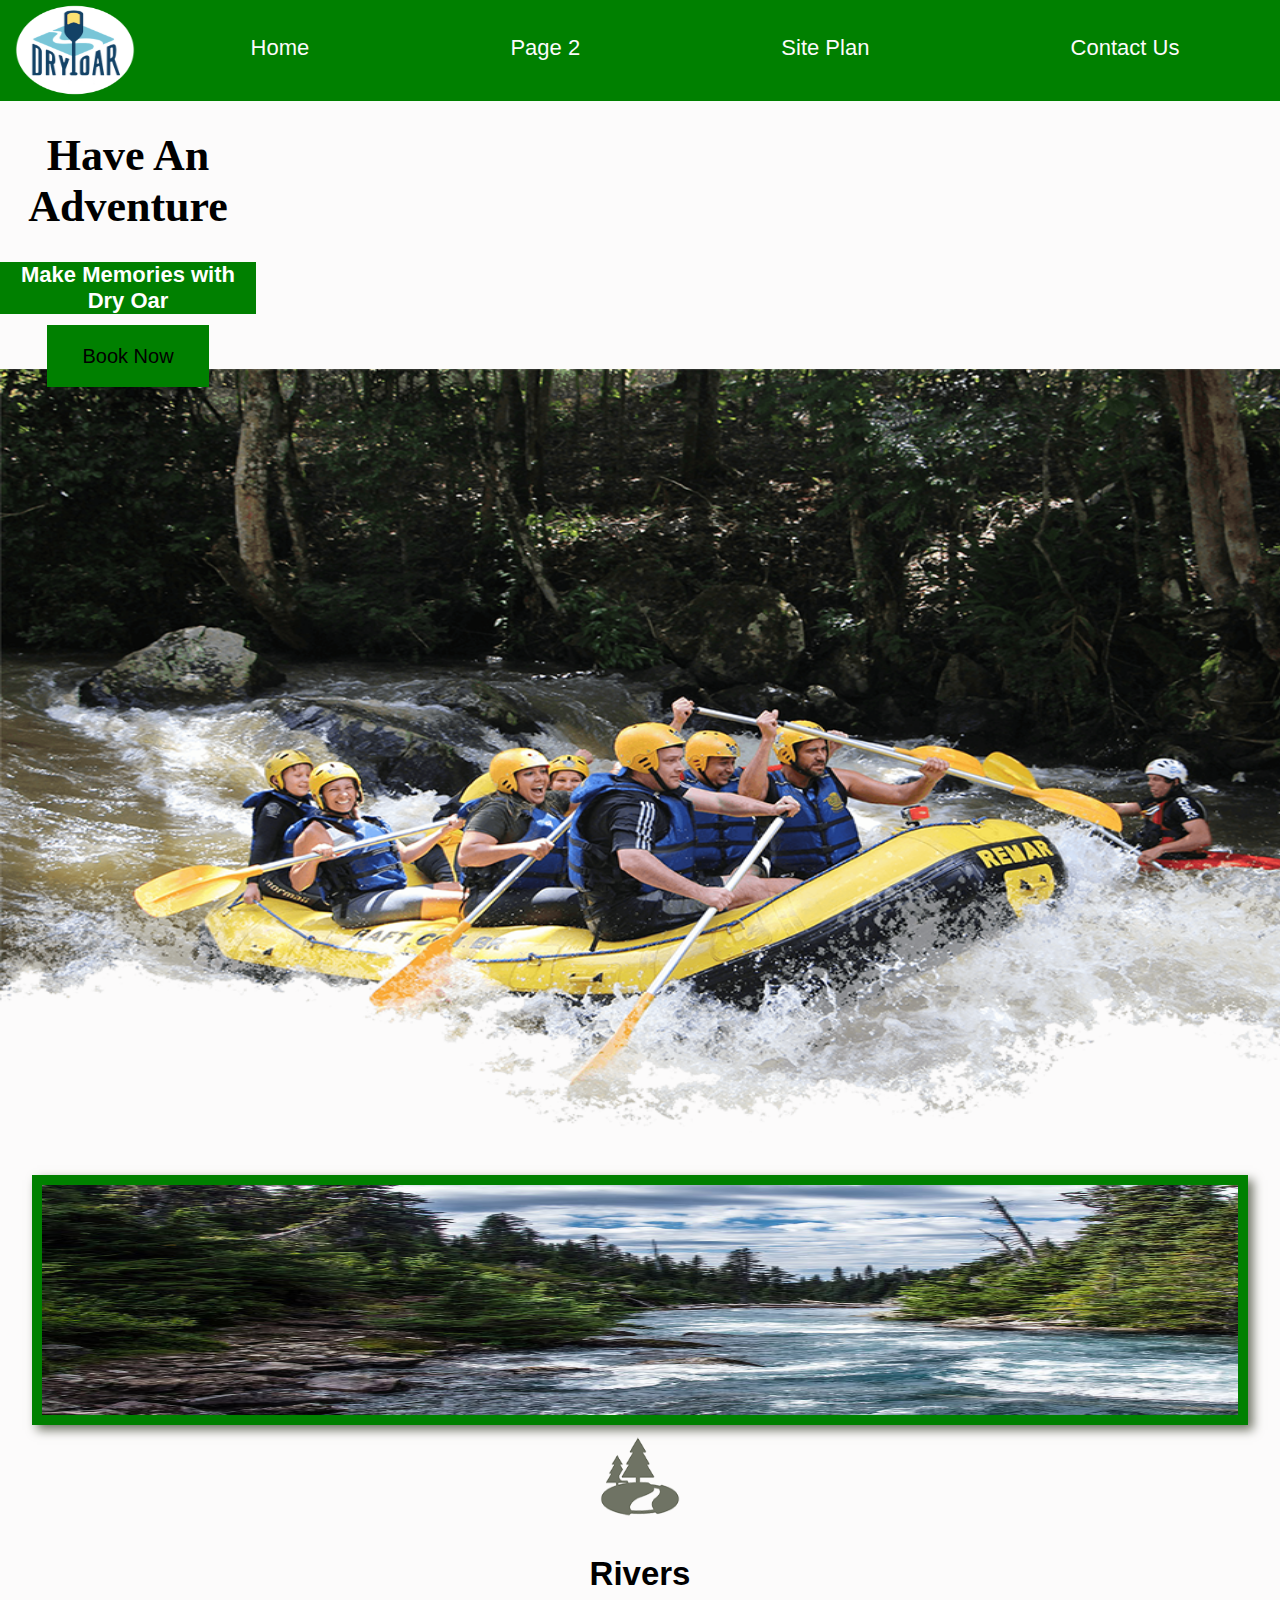
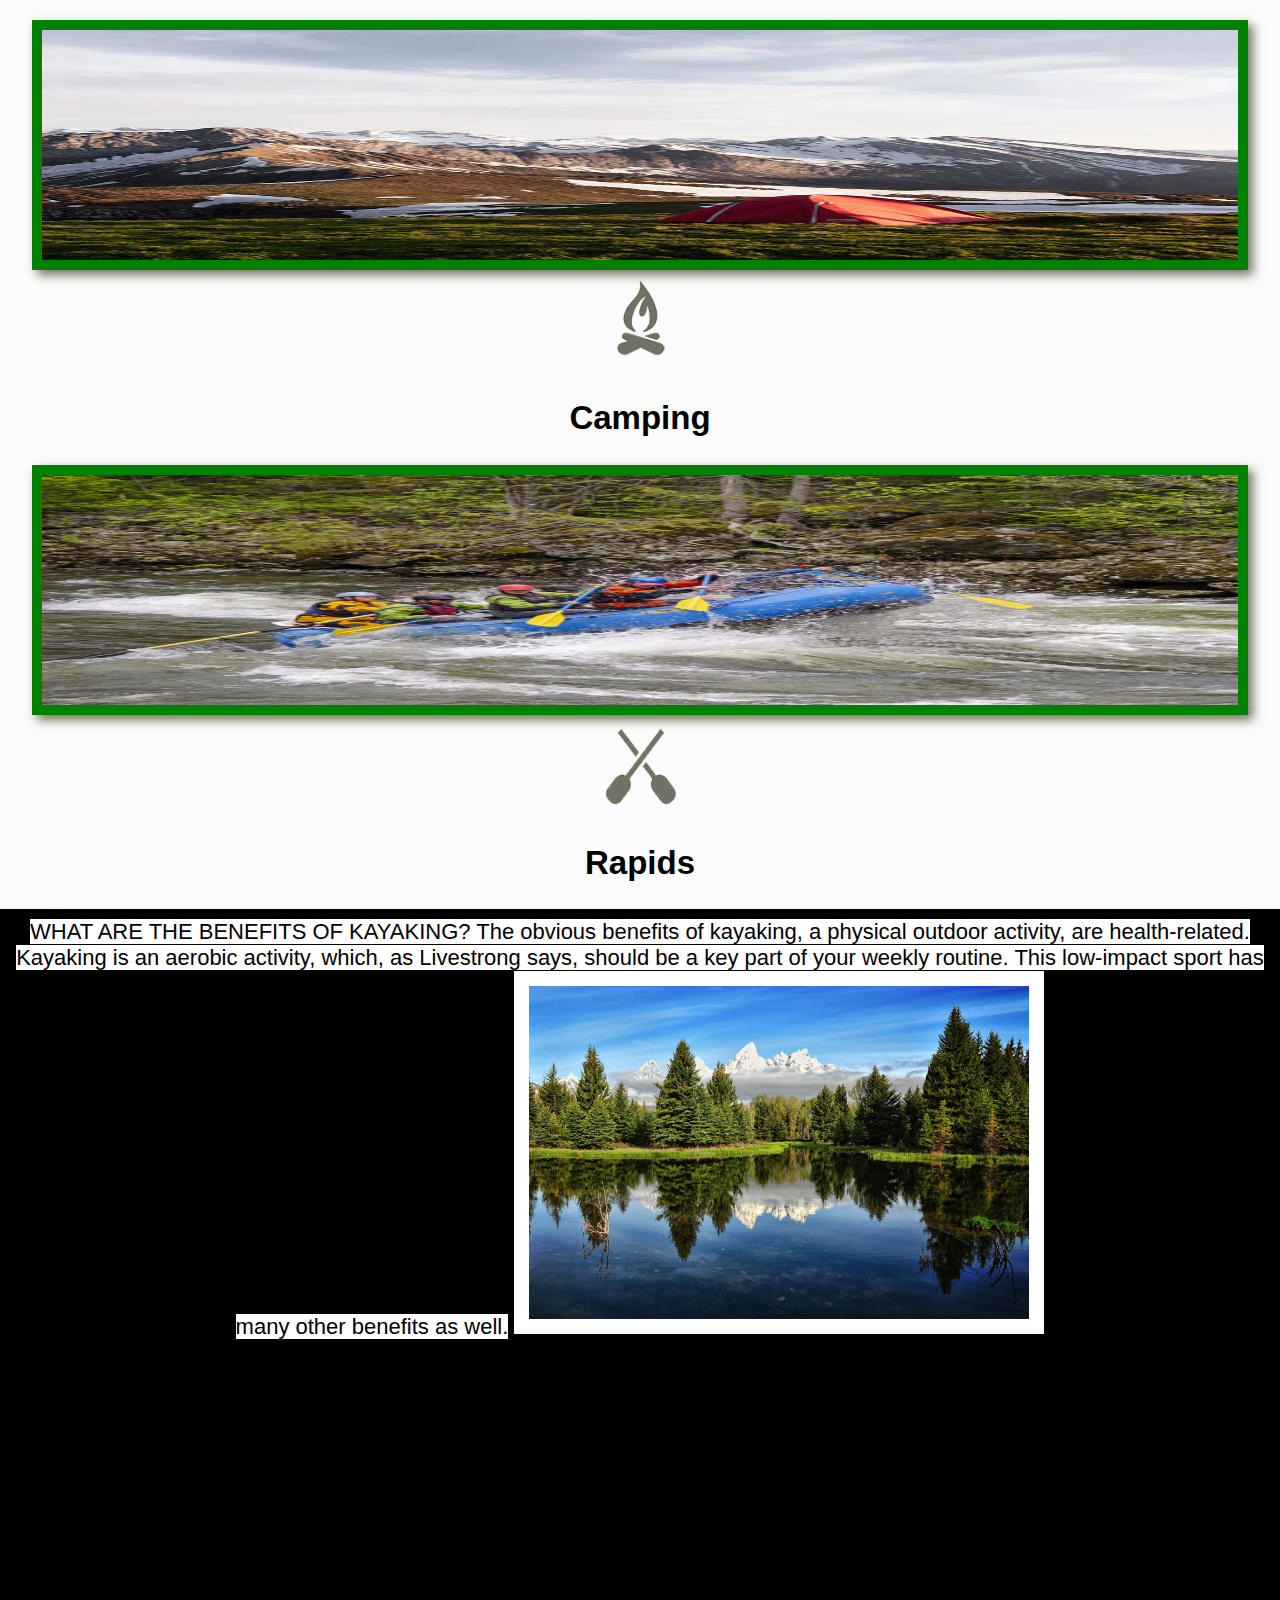
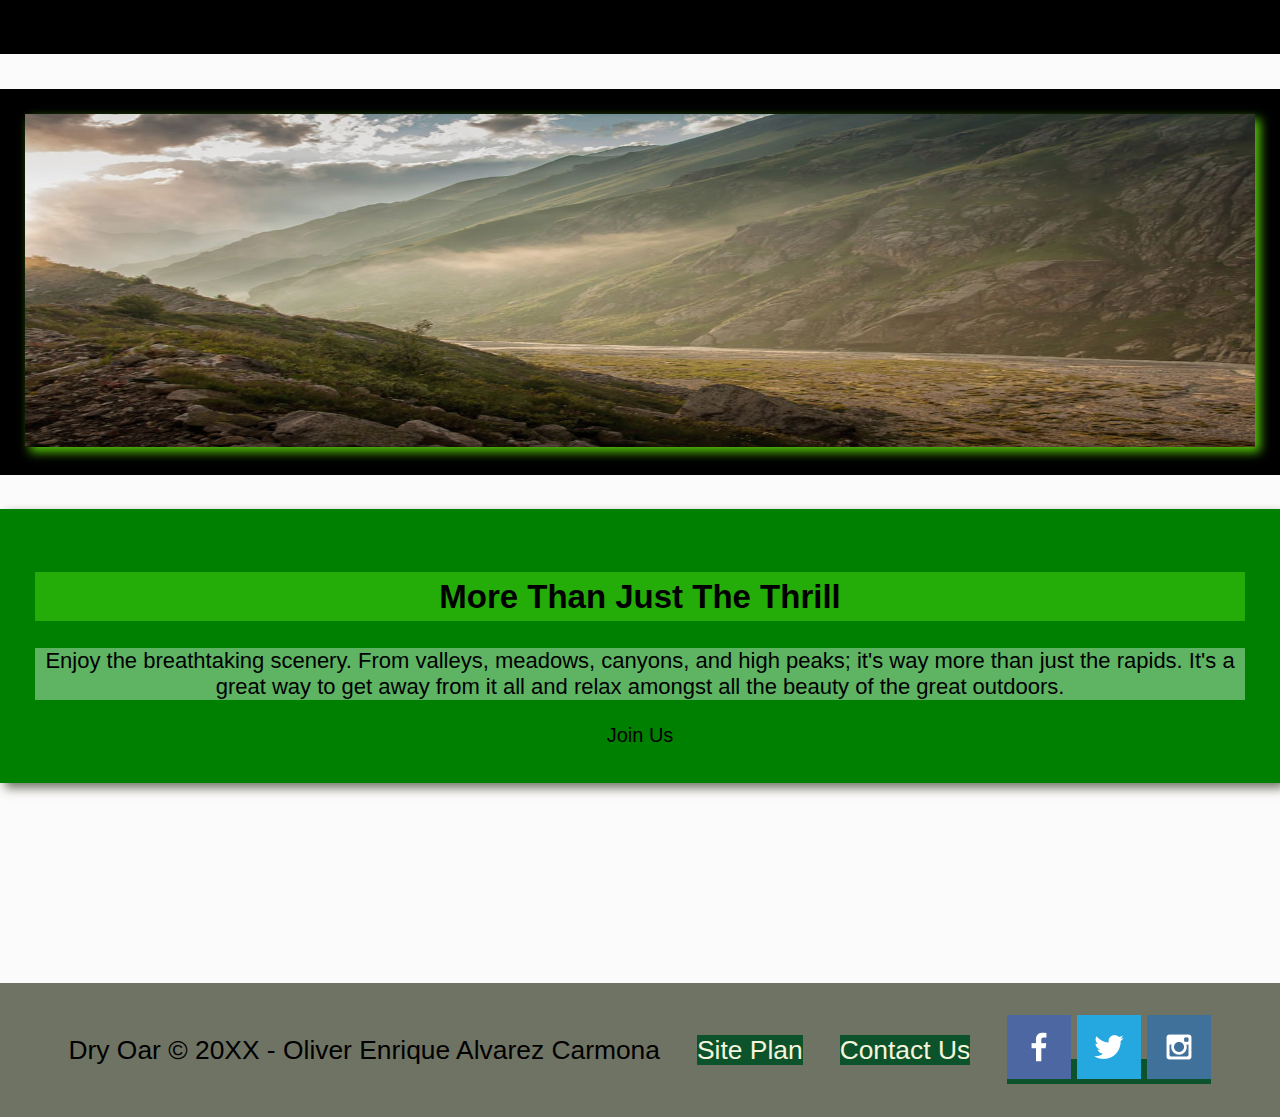
<file: index.html>
<!DOCTYPE html>
<html lang="en">
<head>
    <meta charset="UTF-8">
    <meta http-equiv="X-UA-Compatible" content="IE=edge">
    <meta name="viewport" content="width=device-width, initial-scale=1.0">
    <title>Whitewater Rafting Vacations | Dry Oar Boating | Home</title>
    <link rel="stylesheet" href="styles/style.css">
</head>
<body>
    <div id="content">
    <header>
        <a id="logo_link" href="index.html">
        <img class="logo" src="images/logo (1).png" alt="Dry Oar Logo" width="120" height="90">
        </a>
        <nav>
            <a href="home.html">Home</a>
            <a href="Page2.html">Page 2</a>
            <a href="siteplan.html">Site Plan</a>
            <a href="contanctus.html">Contact Us</a>
        </nav>
    </header>
    <div id="hero">
        <div id="hero-box">
            <img id="hero-img" src="images/hero.png" alt="People enjoying white water rafting" width="1477.5" height="800">
        </div>
        <section id="hero-msg">
            <h1 class="home-title">Have An Adventure</h1>
            <h4>Make Memories with Dry Oar </h4>
            <div class='button-box'>
                <a class='book' href="contactus.html">Book Now</a>
            </div>
        </section>


        
    </div>
    <main class="home-grid">
        <main class="home-grid">
            <section class="rivers-card">
                <img class="card-img" src="images/rivers.jpg" alt="river in forest" width="350" height="250">
                <img class="icon" src="images/river_icon.png" alt="river icon" width="120" height="90">
                <h2>Rivers</h2>
            </section>
            <section class="camping-card">
                <img class="card-img" src="images/camping.jpg" alt="tent in mountains" width="350" height="250">
                <img class="icon" src="images/fire_icon.png" alt="fire icon" width="120" height="90">
                <h2>Camping</h2>
            </section>
            <section class="rapids-card">
                <img class="card-img" src="images/rapids.jpg" alt="rafting boat" width="350" height="250">
                <img class="icon" src="images/oars.png" alt="oars icon" width="120" height="90">
                <h2>Rapids</h2>
            </section>
            <div id="background"><h8>WHAT ARE THE BENEFITS OF KAYAKING? The obvious benefits of kayaking, a physical outdoor activity, are health-related.
                 Kayaking is an aerobic activity, which, as Livestrong says, should be a key part of your weekly routine. This low-impact sport has many other benefits as well.</h8>
            <img class ="forest" src="images/Bosque-de-Pinos-Paisajes-Naturales-en-HD.jpg" alt="forest" width="500" height="333"></div> 
            <h6><img class="mountains" src="images/mountains.jpg" alt="Misty mountains" width="500" height="333"></h6>
            <section class="msg">
            <h2>More Than Just The Thrill</h2>
            <p>Enjoy the breathtaking scenery. From valleys, meadows, canyons, and high peaks; it's way more than just the rapids. It's a great way to get away from it all and relax amongst all the beauty of the great outdoors. </p>
            <a class='join' href="rivers.html">Join Us</a>
        </section>
        </main>
    </main>
    <footer>
        <p>Dry Oar &copy; 20XX - Oliver Enrique Alvarez Carmona</p>
        <p><a href="site-plan-rafting.html">Site Plan</a></p>
        <p><a href="contactus.html">Contact Us</a></p>
        <div class="social">
            <a href="https://facebook.com">
                <img src="images/facebook (1).png" alt="fb icon">
            </a>
            <a href="https://twitter.com">
                <img src="images/twitter.png" alt="twitter icon">
            </a>
            <a href="https://instagram.com">
                <img src="images/instagram.png" alt="instagram icon">
            </a>
        </div>
    </footer>
    </div>
     
</body>
</html>
</file>
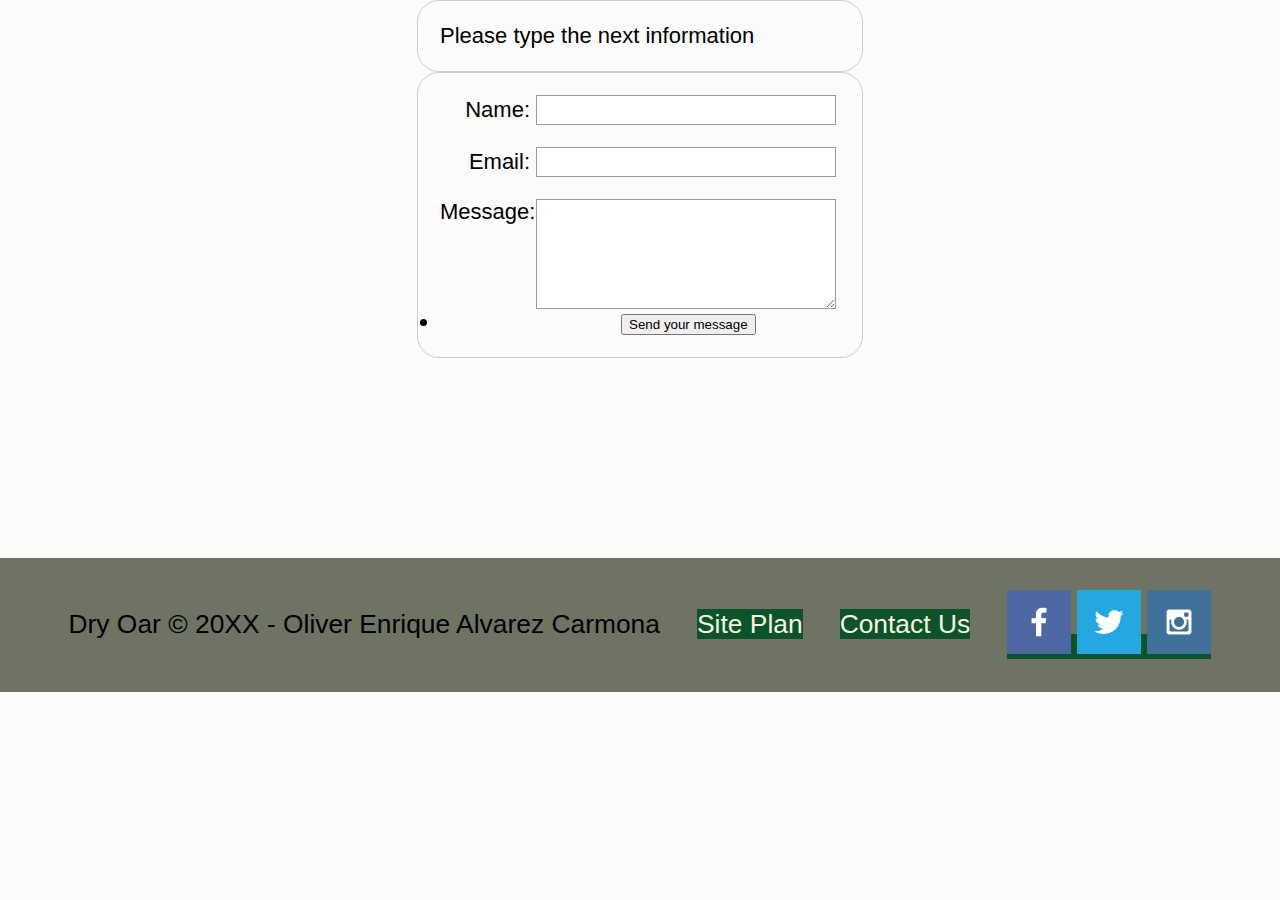
<file: contanctus.html>
<!DOCTYPE html>
<html lang="en">
<head>
    <meta charset="UTF-8">
    <meta http-equiv="X-UA-Compatible" content="IE=edge">
    <meta name="viewport" content="width=device-width, initial-scale=1.0">
    <title>Whitewater Rafting Vacations | Dry Oar Boating | Home</title>
    <link rel="stylesheet" href="styles/style.css">
</head>
<body>

    <form action="/my-handling-form-page" method="post">Please type the next information</form>
    <form action="/my-handling-form-page" method="post">
        <ul>
          <li>
            <label for="name">Name:</label>
            <input type="text" id="name" name="user_name" />
          </li>
          <li>
            <label for="mail">Email:</label>
            <input type="email" id="mail" name="user_email" />
          </li>
          <li>
            <label for="msg">Message:</label>
            <textarea id="msg" name="user_message"></textarea>
          </li>
        </ul>
        <li class="button">
            <button type="submit">Send your message</button>
          </li>
      </form>
      
      
       


    <header>

        
            
        
       
           
    </header>
    
    

      


        
    
    <main>
        
            
        </main>
    </main>
    <footer>

        <p>Dry Oar &copy; 20XX - Oliver Enrique Alvarez Carmona</p>
        <p><a href="site-plan-rafting.html">Site Plan</a></p>
        <p><a href="contactus.html">Contact Us</a></p>
        <div class="social">
            <a href="https://facebook.com">
                <img src="images/facebook (1).png" alt="fb icon">
            </a>
            <a href="https://twitter.com">
                <img src="images/twitter.png" alt="twitter icon">
            </a>
            <a href="https://instagram.com">
                <img src="images/instagram.png" alt="instagram icon">
            </a>
        </div>
        
    </footer>
    </div>
     
</body>
</html>
    </div>
</file>
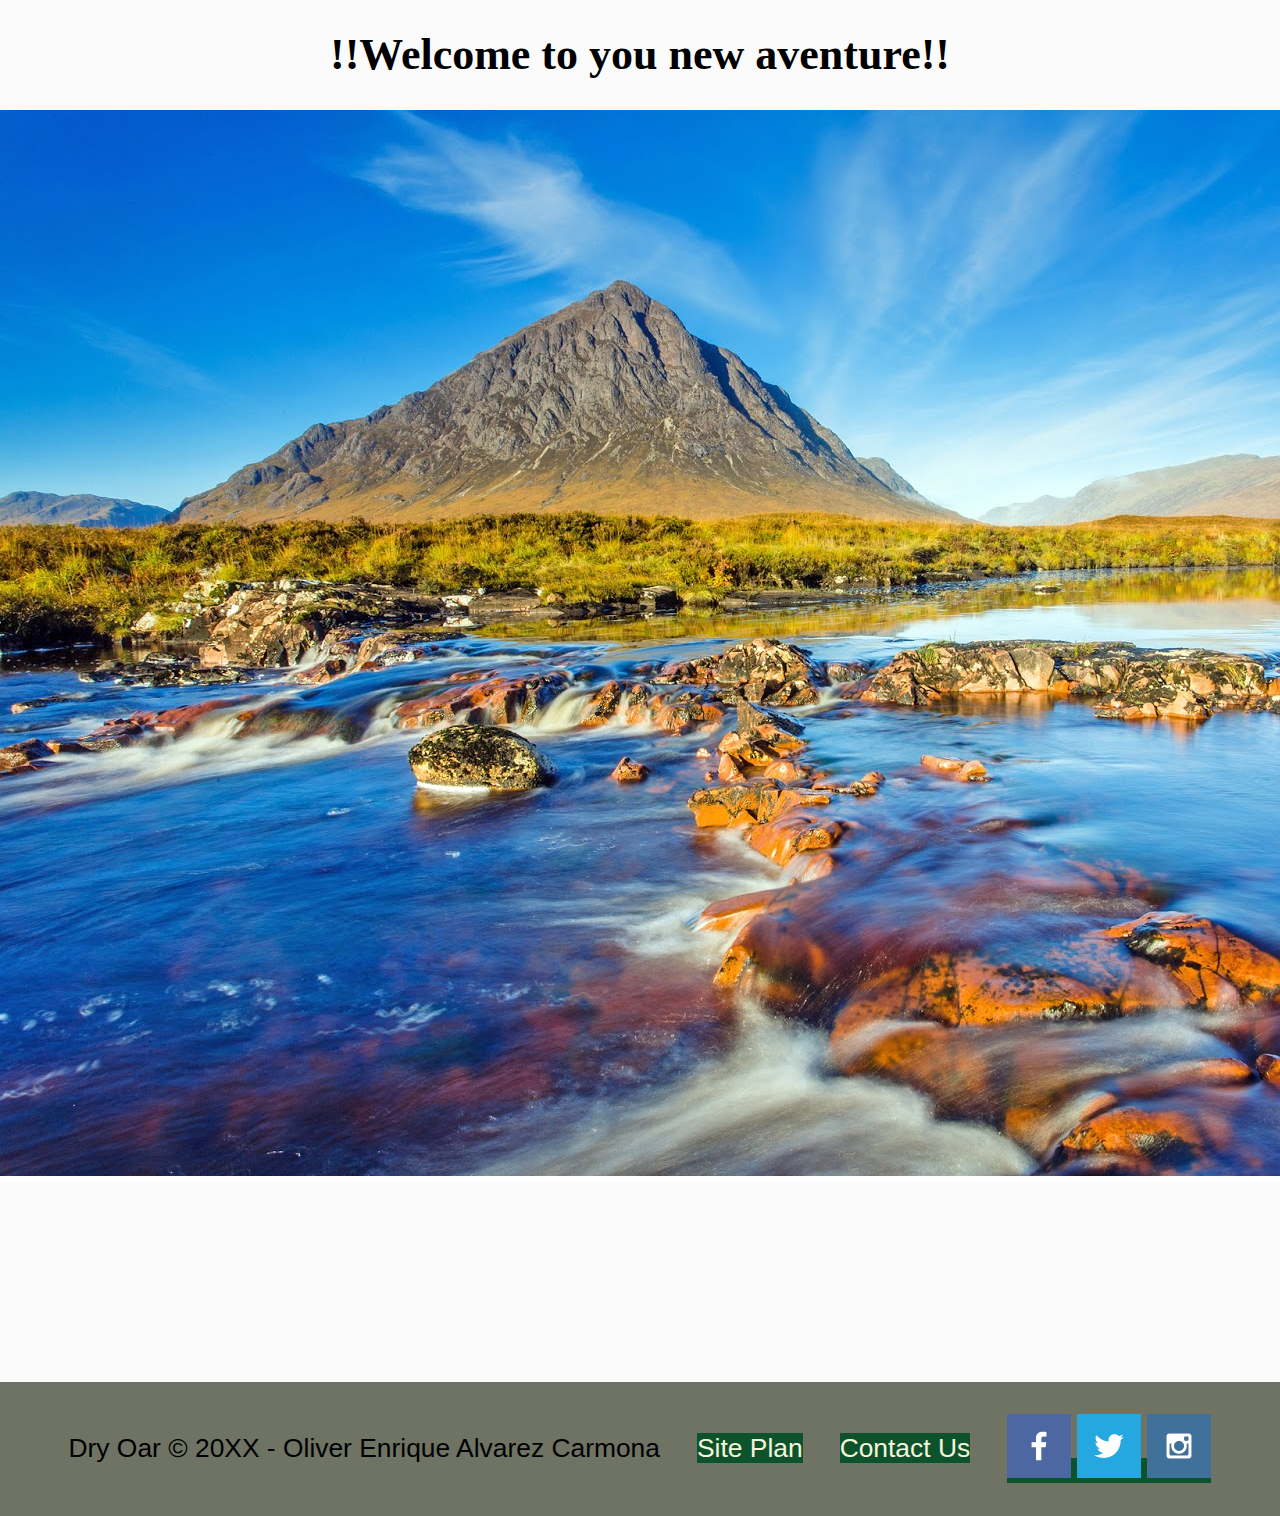
<file: home.html>
<!DOCTYPE html>
<html lang="en">
<head>
    <meta charset="UTF-8">
    <meta http-equiv="X-UA-Compatible" content="IE=edge">
    <meta name="viewport" content="width=device-width, initial-scale=1.0">
    <title>Home</title>
    <link rel="stylesheet" href="styles/style.css">
</head>
<body>
    <h1>!!Welcome to you new aventure!!</h1>
    <h8><img src="images/paisajes naturales fotos nuevas.jpg" alt="paisajes naturales"></h8>
</body>
<footer>
    <p>Dry Oar &copy; 20XX - Oliver Enrique Alvarez Carmona</p>
    <p><a href="site-plan-rafting.html">Site Plan</a></p>
    <p><a href="contactus.html">Contact Us</a></p>
    <div class="social">
        <a href="https://facebook.com">
            <img src="images/facebook (1).png" alt="fb icon">
        </a>
        <a href="https://twitter.com">
            <img src="images/twitter.png" alt="twitter icon">
        </a>
        <a href="https://instagram.com">
            <img src="images/instagram.png" alt="instagram icon">
        </a>
    </div>
</html>
</file>
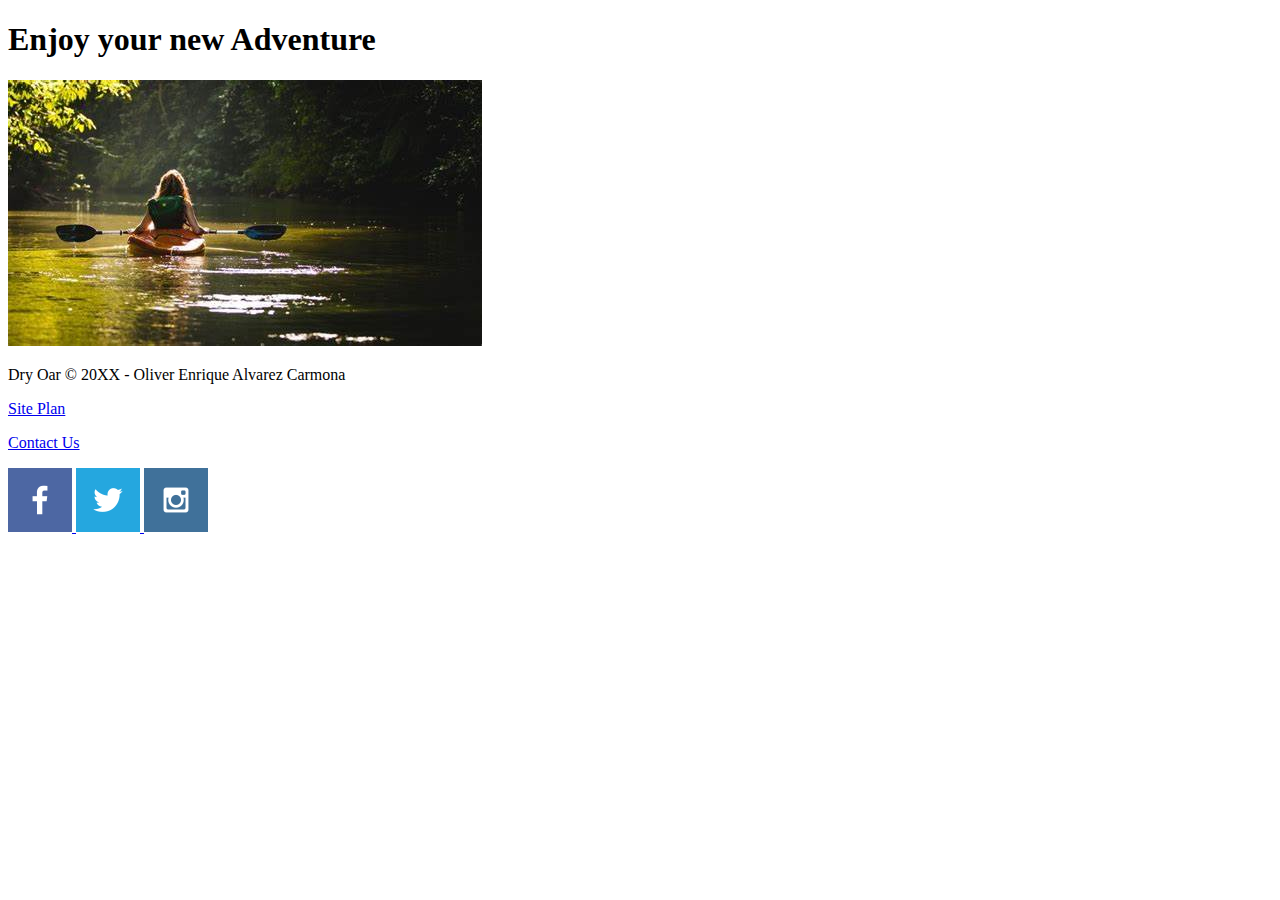
<file: Page2.html>
<!DOCTYPE html>
<html lang="en">
<head>
    <meta charset="UTF-8">
    <meta http-equiv="X-UA-Compatible" content="IE=edge">
    <meta name="viewport" content="width=device-width, initial-scale=1.0">
    <title>Page2</title>
</head>
<body>
    <h1>Enjoy your new Adventure</h1>
    <img src="images/haciendokayac.jpg" alt="kayac">
</body>
<footer>
    <p>Dry Oar &copy; 20XX - Oliver Enrique Alvarez Carmona</p>
    <p><a href="site-plan-rafting.html">Site Plan</a></p>
    <p><a href="contactus.html">Contact Us</a></p>
    <div class="social">
        <a href="https://facebook.com">
            <img src="images/facebook (1).png" alt="fb icon">
        </a>
        <a href="https://twitter.com">
            <img src="images/twitter.png" alt="twitter icon">
        </a>
        <a href="https://instagram.com">
            <img src="images/instagram.png" alt="instagram icon">
        </a>
    </div>
</html>
</file>
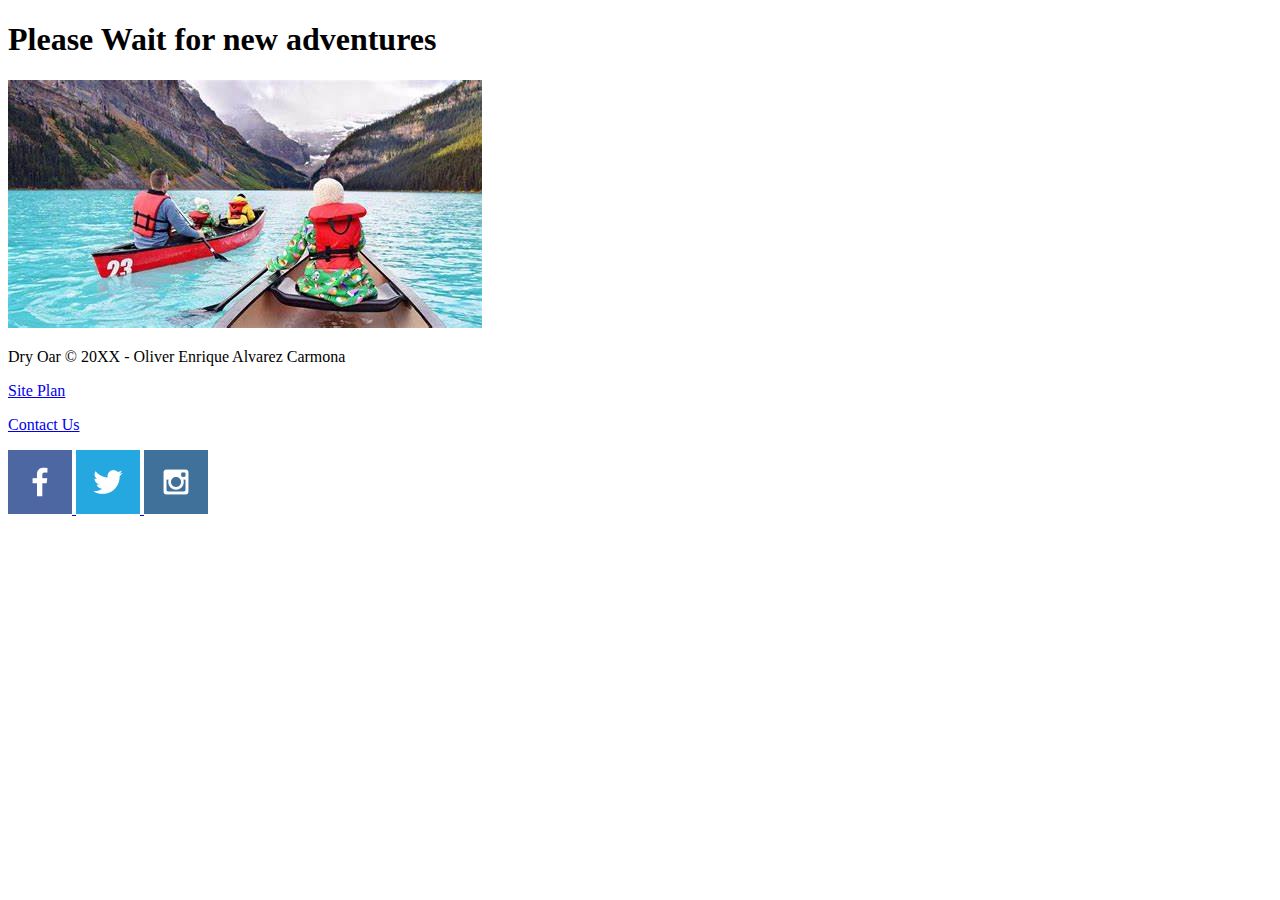
<file: siteplan.html>
<!DOCTYPE html>
<html lang="en">
<head>
    <meta charset="UTF-8">
    <meta http-equiv="X-UA-Compatible" content="IE=edge">
    <meta name="viewport" content="width=device-width, initial-scale=1.0">
    <title>Site Plan</title>
</head>
<body>

    <h1>Please Wait for new adventures</h1>

    <img src="images/familykayac.jpg" alt="familykayac">
    
    
</body>

<footer>
    <p>Dry Oar &copy; 20XX - Oliver Enrique Alvarez Carmona</p>
    <p><a href="site-plan-rafting.html">Site Plan</a></p>
    <p><a href="contactus.html">Contact Us</a></p>
    <div class="social">
        <a href="https://facebook.com">
            <img src="images/facebook (1).png" alt="fb icon">
        </a>
        <a href="https://twitter.com">
            <img src="images/twitter.png" alt="twitter icon">
        </a>
        <a href="https://instagram.com">
            <img src="images/instagram.png" alt="instagram icon">
        </a>
    </div>
</html>
</file>
<file: styles/style.css>
#logo_link {
    padding-top: 5px;
    justify-self: center;
    align-self: center;
}

h8 {
    background-color: #56c70a;
    padding: auto;
    padding: 20;
}
nav {
    display: flex;
    justify-content: space-around;
}


div {
    max-width: 1600px;
}

h5 {
    text-align: center;
    background-color: black;
    padding: 30px;
}
section {
    text-align: center;
}

h1 {
    text-align: center;
    font-family: 'Times New Roman', Times, serif;
}


h6 {
    background-color: black;
    padding: 25px;
    
}
h4 {
    text-align: center;
    font-family: Arial, Helvetica, sans-serif;
    background-color: green;
}


main {
    text-align: center;
    
}

#background {
    height: 725px;
}

body {
    background-color: #fcfbfb;
    font-family: Ralewey, Ariel, sans-serif;
    font-size: 22px;
    margin: 0;
    padding: 0;

}

header {
    background-color: rgba(rgb(34, 50, 92), rgb(182, 30, 196), rgb(150, 44, 123), alpha);

    display: grid;

    grid-template-columns: 150px auto;


}


nav a:hover {
    background-color: rgb(0, 0, 0);
}


.home-tittle {
    background-color: rgb(5, 5, 82);
    font-family: 'Rock Salt', 'Bradley Hand', sans-serif;
    font-size: 2em;
}


.book:hover, .join:hover {
    background-color: rgb(49, 7, 128);
}

.msg h2 {
    
    background-color: #6f7364;
    line-height: 1.5em;
    background-color: rgb(36, 172, 9);
}

.msg p {
    background-color: rgb(94, 180, 99);
}

footer {
    background-color: rgb(11, 53, 16);
}

footer a {
    background-color: rgb(12, 83, 44);
}

footer a:hover {
    background-color: rgb(10, 156, 71);
}


.icon {
    width: 80px;
}


nav a {
    text-align: center;
    color: #fcfbfb;
    text-decoration: none;
    padding: 35px;
}    
         
.book, .join {
    text-align: center;
    color: black;
    text-decoration: none;
    background-color: green;
    font-size: 20px;
    padding: 20px 35px;
    margin-top: 70px;

}

.card-img {
    border: 10px solid green;
    transition: transform .5s;
    box-shadow: 5px 5px 10px #6f7364;
}


.card-img:hover {
    opacity: .6;
    transform: scale(1.1);
}


main section img {
    box-sizing: border-box;
}

footer a { 
    text-align: center;
    color: beige;
    text-decoration: none;
}

footer p {
    font-size: 1.2em;
}   

footer p a:hover {
    text-decoration: underline;
}    


header {
    background-color: green;
}

h6 {
    text-align: left;
}



#hero {
    display: grid;
    grid-template-columns: 1fr 3fr 1fr;
    
}


#hero-box {
    grid-column: 1/3;
    grid-row: 2/3;
    
}


#hero-msg h4 {
    color: white;
}
             


.card-img, .mountains {
    width: 95%;
}

.rivers-card {
    grid-column: 2/4;
    grid-row: 2/3;

}

.camping-card {
    grid-column: 5/7;
    grid-row: 2/3;

}

.rapids-card {
    grid-column: 8/10;
    grid-row: 2/3; 
}

#background {
    grid-column: 1/11;
    grid-row: 4/9;
    background-color: black;
    padding: 10px;
}


h8 {
    background-color: white;
    align-items: center;
}

.mountains {
    grid-column: 2/7;
    grid-row: 5/8;
    width: 100%;
    box-shadow: 5px 5px 10px #56c70a;
}


.msg {
    grid-column: 6/10;
    grid-row: 6/7;
    background-color: green;
    padding: 35px;
    box-shadow: 5px 5px 10px #6f7364;
}


footer {
    background-color: #6f7364;
    padding: 25px 50px;
    margin-top: 200px;
    display: flex;
    justify-content: space-around;
    align-items: center;
}

@media screen and (max-width: 900px) {
    #hero, .home-grid {
        display: block;
        height: auto;
    }
    nav, footer {
        flex-direction: column;
    }
    nav a {
        display: block;
        padding: 15px;
    }
    #hero {
        margin-top: 0;
    }
    #hero-msg {
        margin-top: 0;
    }
    #hero-msg h4 {
        display: none;
    }
    .home-title {
        font-size: 25px;
        color: #6f7364;
    }
    .rivers-card, .camping-card, .rapids-card { 
        margin: 50px auto;
        width: 60%;
    }
    #background {
        display: none;
    }
    .mountains, .msg {
        width: 80%;
        display: block;
        margin: 0 auto;
    }
    footer {
        margin-top: 25px;
    }
}

.forest {
    align-items: center;
    padding: 15px;
    background-color: white;
}



form {
  /* Center the form on the page */
  margin: 0 auto;
  width: 400px;
  /* Form outline */
  padding: 1em;
  border: 1px solid #ccc;
  border-radius: 1em;
}

ul {
  list-style: none;
  padding: 0;
  margin: 0;
}

form li + li {
  margin-top: 1em;
}

label {
  /* Uniform size & alignment */
  display: inline-block;
  width: 90px;
  text-align: right;
}

input,
textarea {
  /* To make sure that all text fields have the same font settings
     By default, textareas have a monospace font */
  font: 1em sans-serif;

  /* Uniform text field size */
  width: 300px;
  box-sizing: border-box;

  /* Match form field borders */
  border: 1px solid #999;
}

input:focus,
textarea:focus {
  /* Additional highlight for focused elements */
  border-color: #000;
}

textarea {
  /* Align multiline text fields with their labels */
  vertical-align: top;

  /* Provide space to type some text */
  height: 5em;
}

.button {
  /* Align buttons with the text fields */
  padding-left: 90px; /* same size as the label elements */
  text-align: center;
}

button {
  /* This extra margin represent roughly the same space as the space
     between the labels and their text fields */
  margin-left: 0.5em;
  text-align: center;
}
</file>
